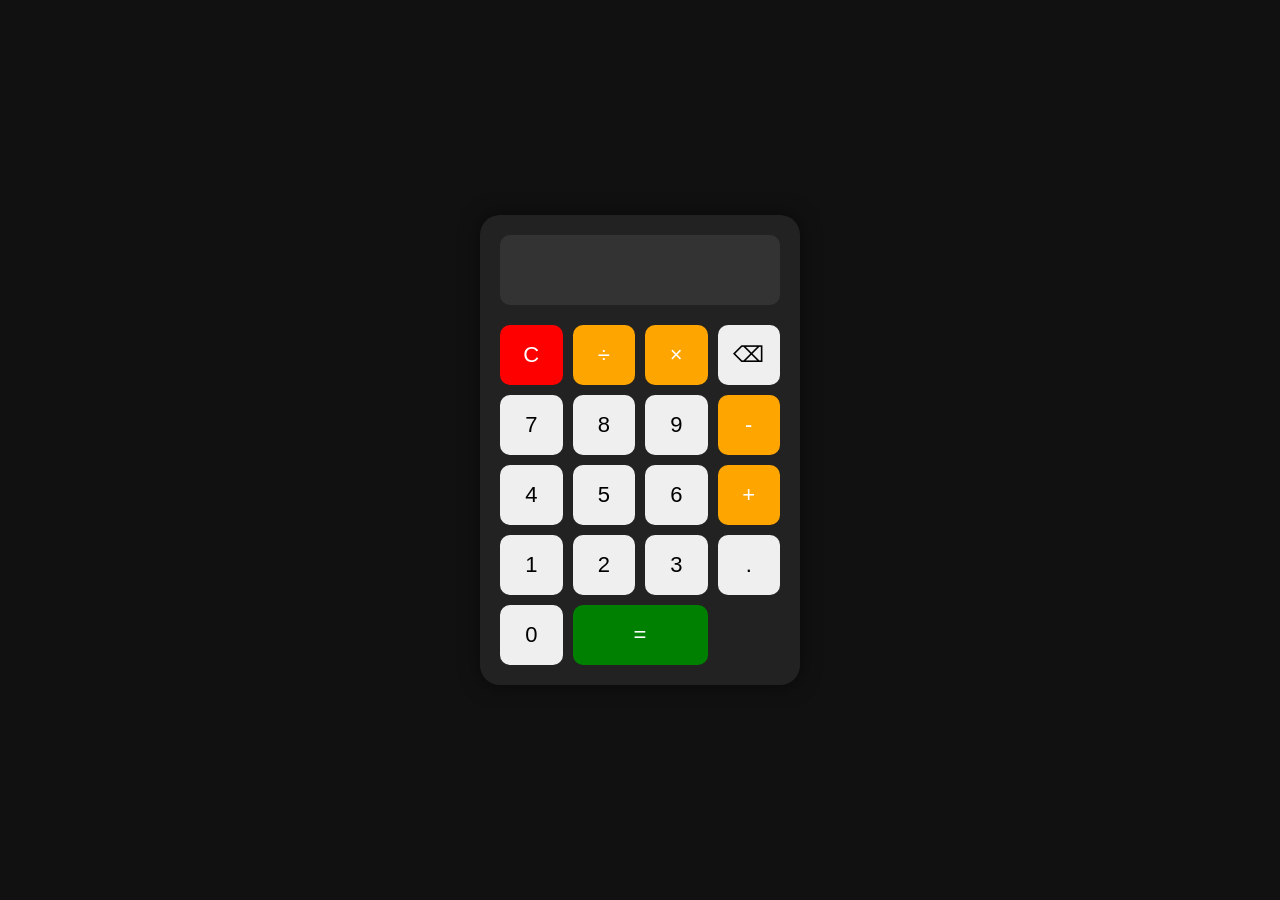
<file: codeAlpha_calculator/index.html>
<!DOCTYPE html>
<html lang="en">
<head>
  <meta charset="UTF-8">
  <meta name="viewport" content="width=device-width, initial-scale=1.0">
  <title>Calculator</title>

  <link rel="stylesheet" href="./css/style.css">
</head>
<body>

  <div class="calculator">

    <input type="text" id="display" readonly>

    <div class="buttons">

      <button onclick="clearDisplay()" class="clear">C</button>
      <button onclick="appendValue('/')" class="operator">÷</button>
      <button onclick="appendValue('*')" class="operator">×</button>
      <button onclick="deleteLast()">⌫</button>

      <button onclick="appendValue('7')">7</button>
      <button onclick="appendValue('8')">8</button>
      <button onclick="appendValue('9')">9</button>
      <button onclick="appendValue('-')" class="operator">-</button>

      <button onclick="appendValue('4')">4</button>
      <button onclick="appendValue('5')">5</button>
      <button onclick="appendValue('6')">6</button>
      <button onclick="appendValue('+')" class="operator">+</button>

      <button onclick="appendValue('1')">1</button>
      <button onclick="appendValue('2')">2</button>
      <button onclick="appendValue('3')">3</button>
      <button onclick="appendValue('.')">.</button>

      <button onclick="appendValue('0')">0</button>
      <button onclick="calculate()" class="equal">=</button>

    </div>

  </div>

 
<script src="./js/main.js"></script>
</body>
</html>
</file>
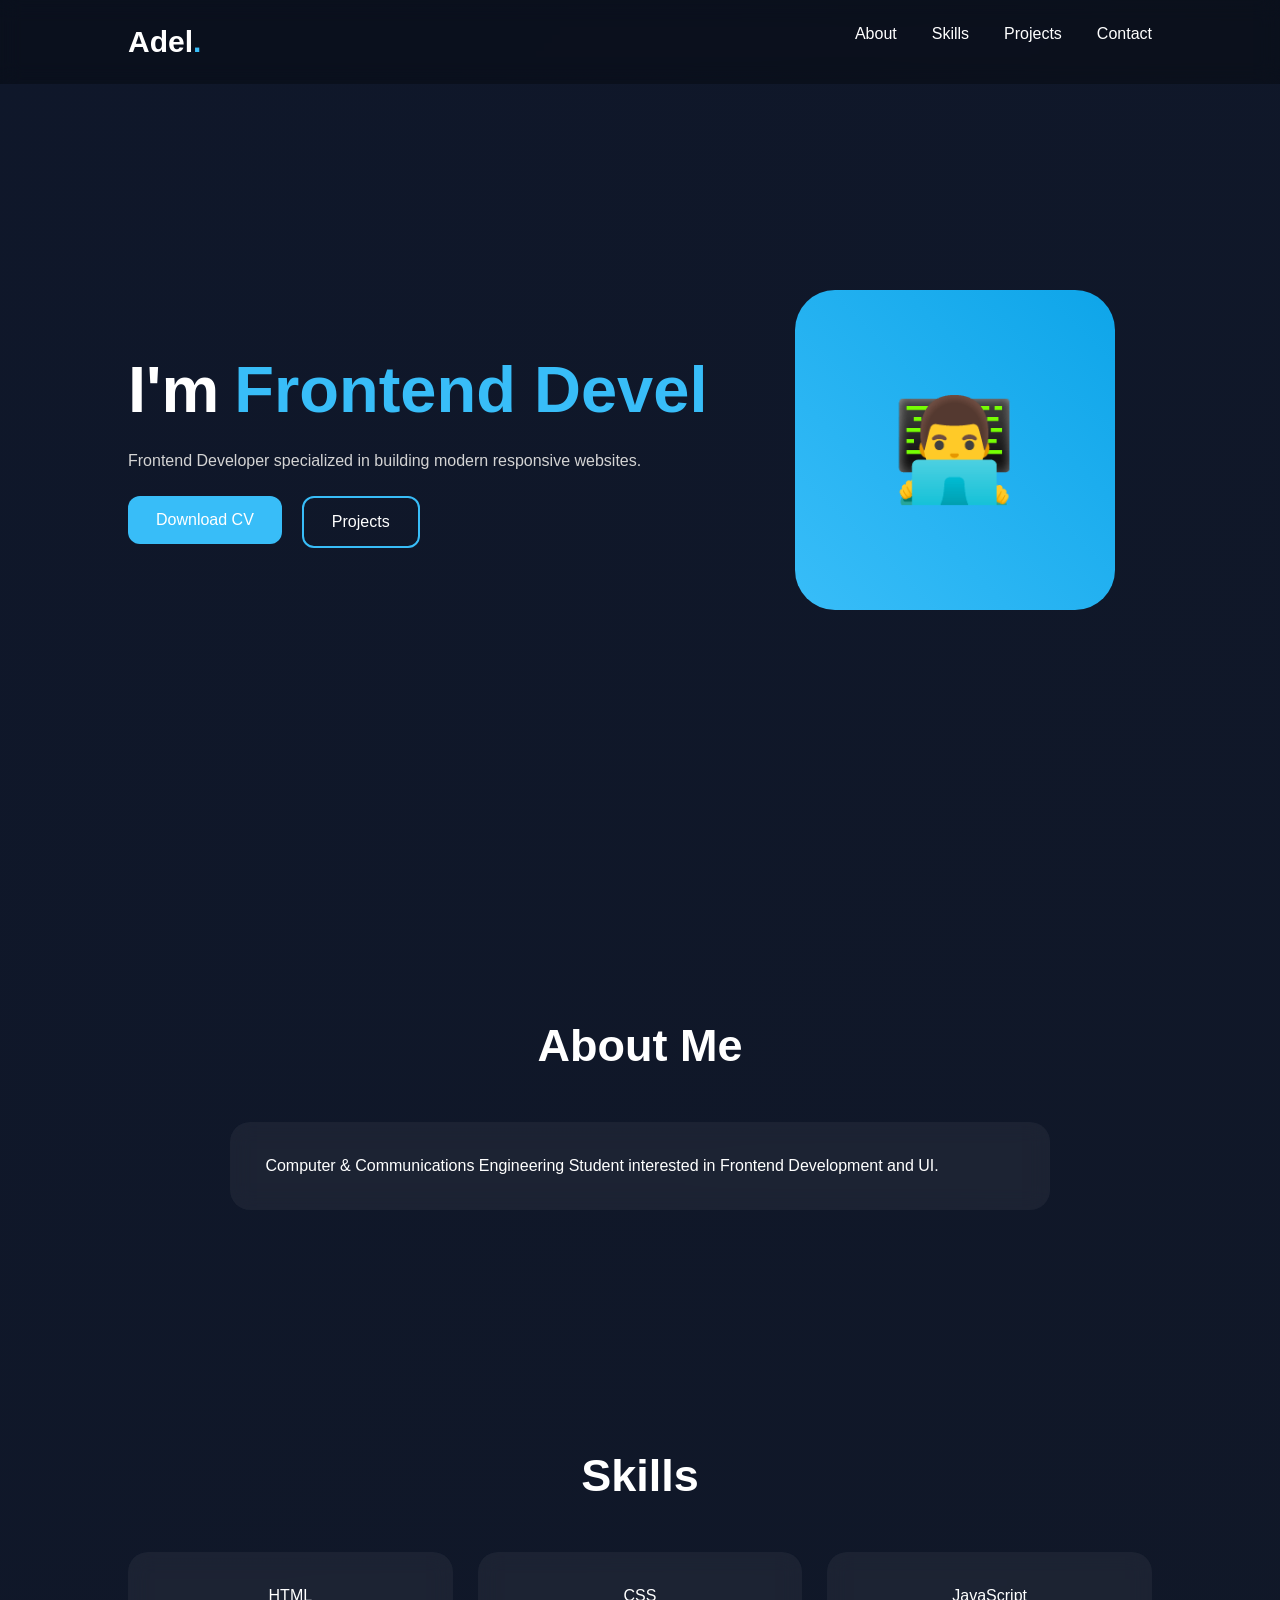
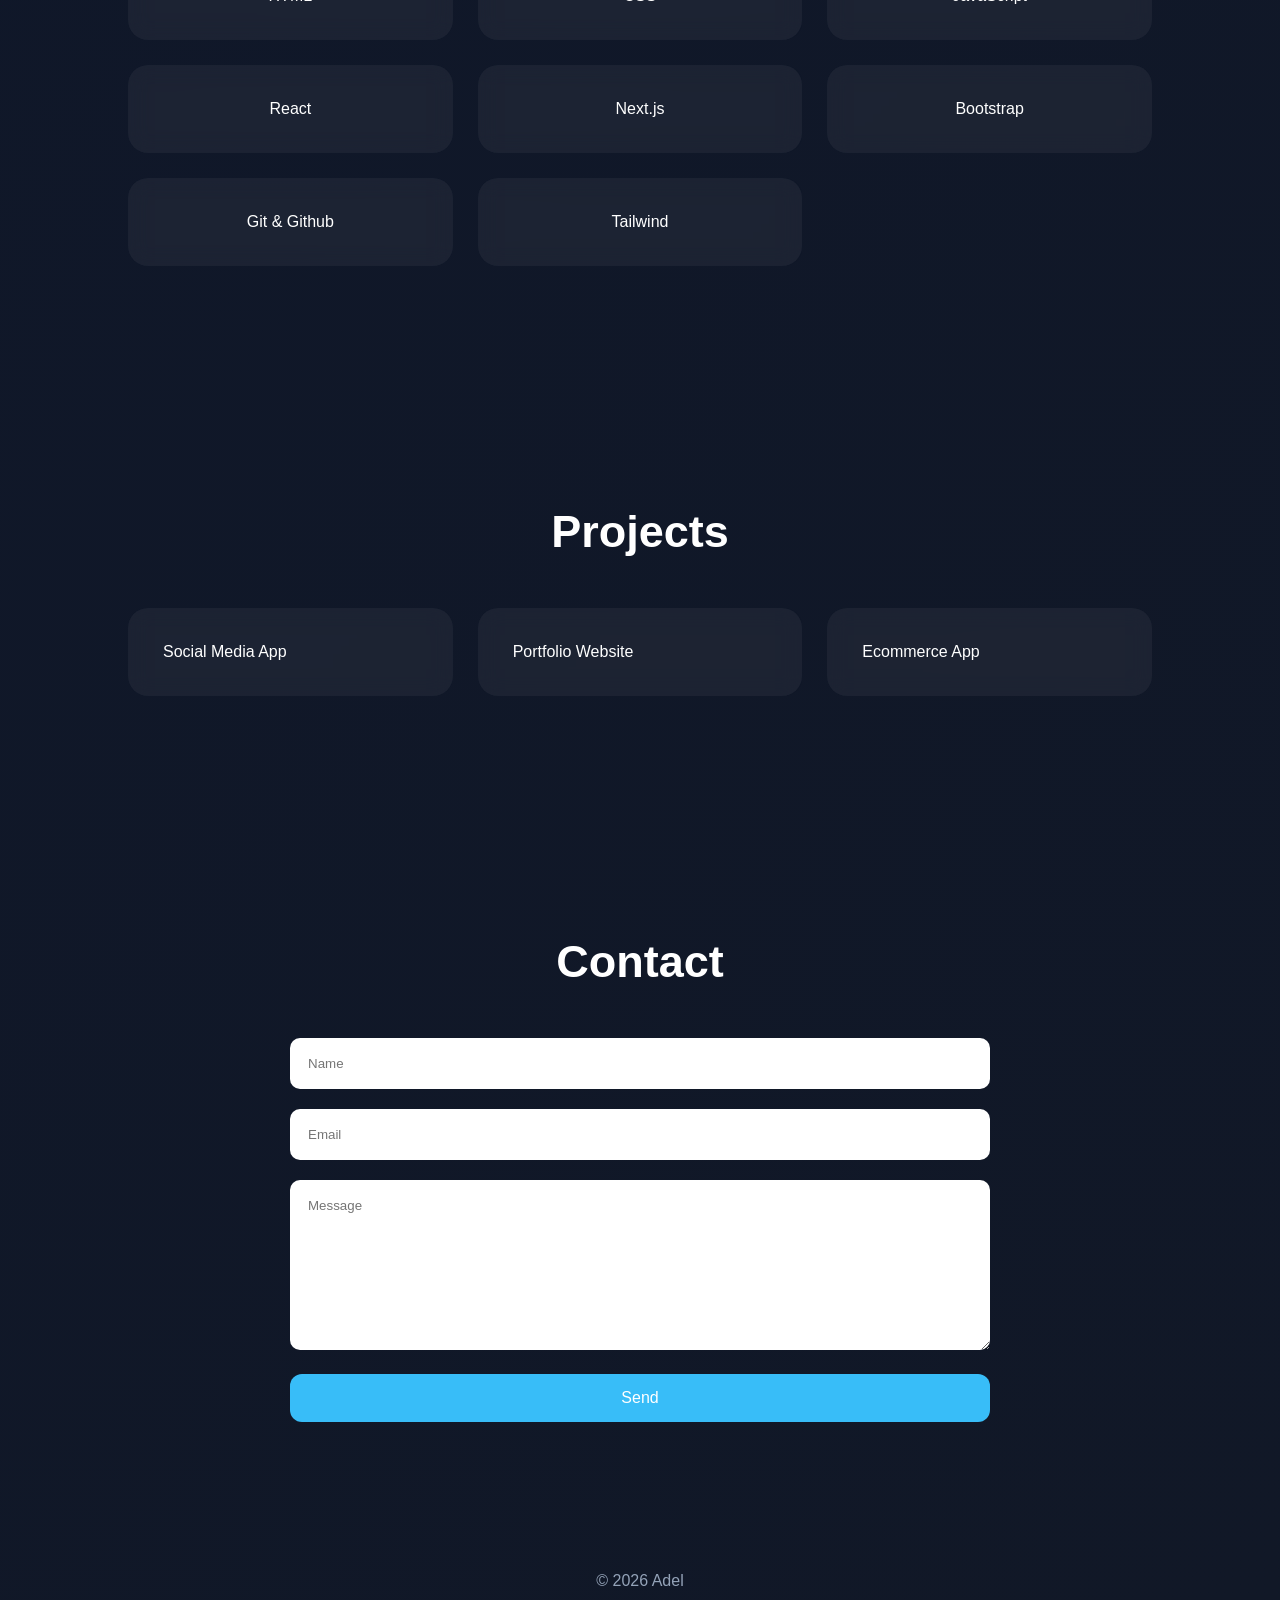
<file: codeAlpha_portofolio/index.html>
<!doctype html>
<html lang="en">
  <head>
    <meta charset="UTF-8" />
    <meta name="viewport" content="width=device-width, initial-scale=1" />

    <title>Adel | Portfolio</title>

    <link rel="stylesheet" href="./css/style.css" />
  </head>

  <body>
    <nav>
      <div class="logo">Adel<span>.</span></div>

      <ul>
        <li><a href="#about">About</a></li>

        <li><a href="#skills">Skills</a></li>

        <li><a href="#projects">Projects</a></li>

        <li><a href="#contact">Contact</a></li>
      </ul>
    </nav>

    <section class="hero">
      <div class="left">
        <h1>I'm <span></span></h1>

        <p>
          Frontend Developer specialized in building modern responsive websites.
        </p>

        <div class="btns">
          <a href="./Adel CV.pdf" download>
            <button class="btn main">Download CV</button>
          </a>

          <button class="btn outline">Projects</button>
        </div>
      </div>

      <div class="right">
        <div class="box">👨‍💻</div>
      </div>
    </section>

    <section id="about">
      <h2 class="title">About Me</h2>

      <div class="card card-about">
        Computer & Communications Engineering Student interested in Frontend
        Development and UI.
      </div>
    </section>

    <section id="skills">
      <h2 class="title">Skills</h2>

      <div class="cards">
        <div class="card skill">HTML</div>

        <div class="card skill">CSS</div>

        <div class="card skill">JavaScript</div>

        <div class="card skill">React</div>

        <div class="card skill">Next.js</div>

        <div class="card skill">Bootstrap</div>

        <div class="card skill">Git & Github</div>

        <div class="card skill">Tailwind</div>
      </div>
    </section>

    <section id="projects">
      <h2 class="title">Projects</h2>

      <div class="cards">
        <div class="card">Social Media App</div>

        <div class="card">Portfolio Website</div>

        <div class="card">Ecommerce App</div>
      </div>
    </section>

    <section id="contact">
      <h2 class="title">Contact</h2>

      <div class="contact">
        <input placeholder="Name" />

        <input placeholder="Email" />

        <textarea placeholder="Message"></textarea>

        <button class="btn main send">Send</button>
      </div>
    </section>

    <footer>© 2026 Adel</footer>

    <script src="./js/main.js"></script>
  </body>
</html>
</file>
<file: codeAlpha_calculator/css/style.css>
*{
      margin: 0;
      padding: 0;
      box-sizing: border-box;
      font-family: Arial, sans-serif;
    }

    body{
      height: 100vh;
      display: flex;
      justify-content: center;
      align-items: center;
      background: #111;
    }

    .calculator{
      background: #222;
      padding: 20px;
      border-radius: 20px;
      width: 320px;
      box-shadow: 0 0 20px rgba(0,0,0,0.5);
    }

    #display{
      width: 100%;
      height: 70px;
      border: none;
      outline: none;
      border-radius: 10px;
      margin-bottom: 20px;
      padding: 15px;
      font-size: 28px;
      text-align: right;
      background: #333;
      color: white;
    }

    .buttons{
      display: grid;
      grid-template-columns: repeat(4,1fr);
      gap: 10px;
    }

    button{
      height: 60px;
      border: none;
      border-radius: 10px;
      font-size: 22px;
      cursor: pointer;
      transition: 0.3s;
    }

    button:hover{
      transform: scale(1.05);
    }

    .operator{
      background: orange;
      color: white;
    }

    .equal{
      background: green;
      color: white;
      grid-column: span 2;
    }

    .clear{
      background: red;
      color: white;
    }
</file>
<file: codeAlpha_portofolio/css/style.css>
* {
  margin: 0;
  padding: 0;
  box-sizing: border-box;
  font-family: sans-serif;
  scroll-behavior: smooth;
}

body {
  background: linear-gradient(135deg, #0f172a, #111827);
  color: white;
}

nav {
  position: fixed;

  top: 0;

  width: 100%;

  display: flex;

  justify-content: space-between;

  padding: 25px 10%;

  background: rgba(0, 0, 0, 0.3);

  backdrop-filter: blur(10px);

  z-index: 100;
}

.logo {
  font-size: 30px;

  font-weight: 700;
}

.logo span {
  color: #38bdf8;
}

ul {
  display: flex;

  gap: 35px;

  list-style: none;
}

a {
  color: white;

  text-decoration: none;

  transition: 0.4s all;
}

a:hover {
  color: #38bdf8;
  transition: 0.4s all;
}

section {
  padding: 120px 10%;
}

.hero {
  min-height: 100vh;

  display: flex;

  align-items: center;

  justify-content: space-between;

  gap: 50px;
}

.left {
  flex: 1;
}

.left h1 {
  font-size: 65px;

  display: flex;

  align-items: center;

  gap: 15px;

  white-space: nowrap;
}

.left span {
  color: #38bdf8;

  display: inline-block;

  min-width: 420px;

  text-align: left;
}

.left p {
  margin: 20px 0;

  line-height: 1.8;

  color: #d4d4d4;
}

.btns {
  display: flex;

  gap: 20px;
}

.btn {
  padding: 15px 28px;

  border: none;

  border-radius: 12px;

  cursor: pointer;

  font-size: 16px;

  transition: 0.4s all;
}

.main {
  background: #38bdf8;

  color: white;
}

.outline {
  background: transparent;

  border: 2px solid #38bdf8;

  color: white;
}

.btn:hover {
  transform: scale(1.05);
  transition: 0.4s all;
}

.right {
  flex: 1;

  display: flex;

  justify-content: center;
}

.box {
  width: 320px;

  height: 320px;

  border-radius: 40px;

  display: flex;

  justify-content: center;

  align-items: center;

  font-size: 100px;

  background: linear-gradient(45deg, #38bdf8, #0ea5e9);
}

.title {
  text-align: center;

  font-size: 45px;

  margin-bottom: 50px;
}

.cards {
  display: grid;

  grid-template-columns: repeat(auto-fit, minmax(250px, 1fr));

  gap: 25px;
}

.cards div {
  cursor: pointer;
}

.card {
  background: rgba(255, 255, 255, 0.05);

  padding: 35px;

  border-radius: 20px;

  backdrop-filter: blur(10px);

  transition:
    transform 0.4s,
    opacity 0.7s;

  opacity: 0;

  transform: translateY(50px);
}
.card-about {
  width: 80%;
  margin: auto;
}

.card.show {
  opacity: 1;

  transform: translateY(0);
}

.card:hover {
  transform: translateY(-12px) scale(1.03);
}

.skill {
  text-align: center;
}

.contact {
  max-width: 700px;

  margin: auto;
}

input,
textarea {
  width: 100%;

  padding: 18px;

  margin-bottom: 20px;

  border: none;

  border-radius: 10px;
}

textarea {
  height: 170px;
}

.send {
  width: 100%;
}

footer {
  text-align: center;

  padding: 30px;

  color: #94a3b8;
}

@media (max-width: 900px) {
  .hero {
    flex-direction: column;

    text-align: center;
  }

  .left h1 {
    font-size: 45px;
  }

  .btns {
    justify-content: center;
  }

  ul {
    display: none;
  }
}
</file>
